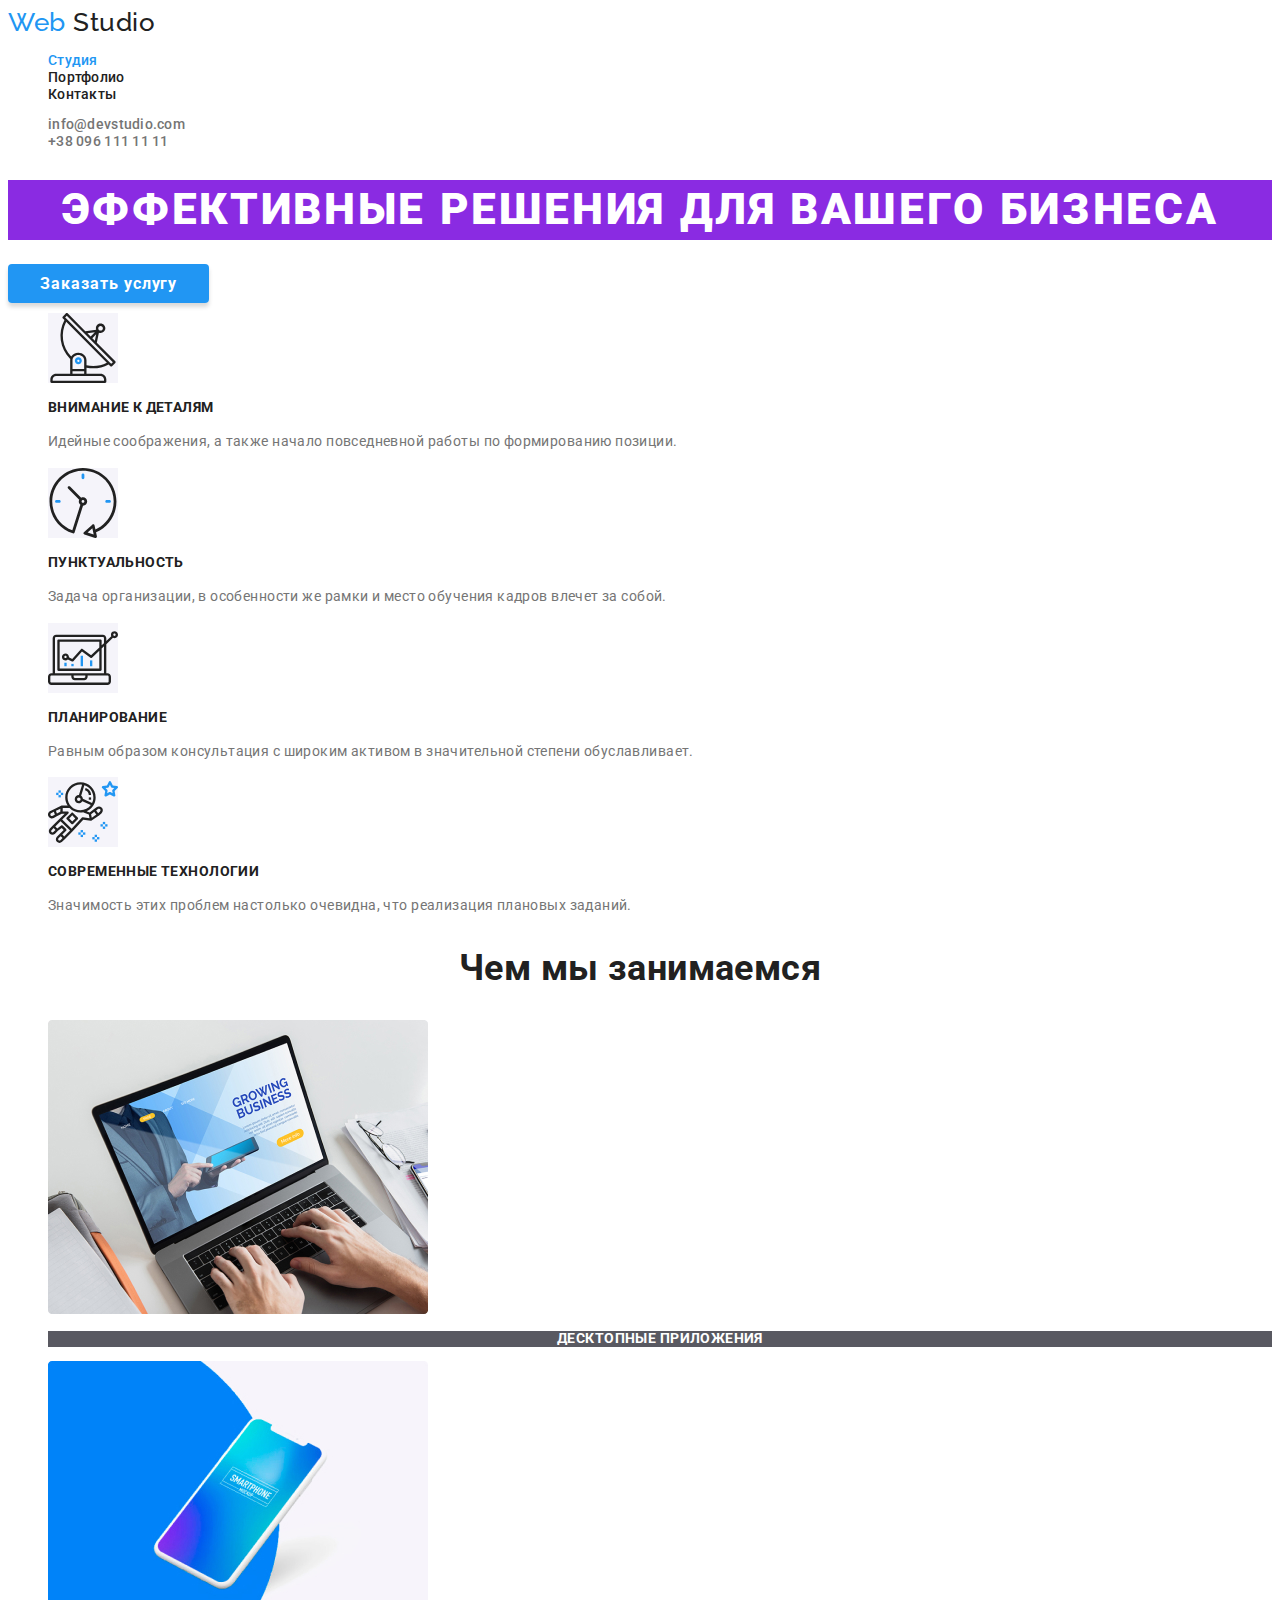
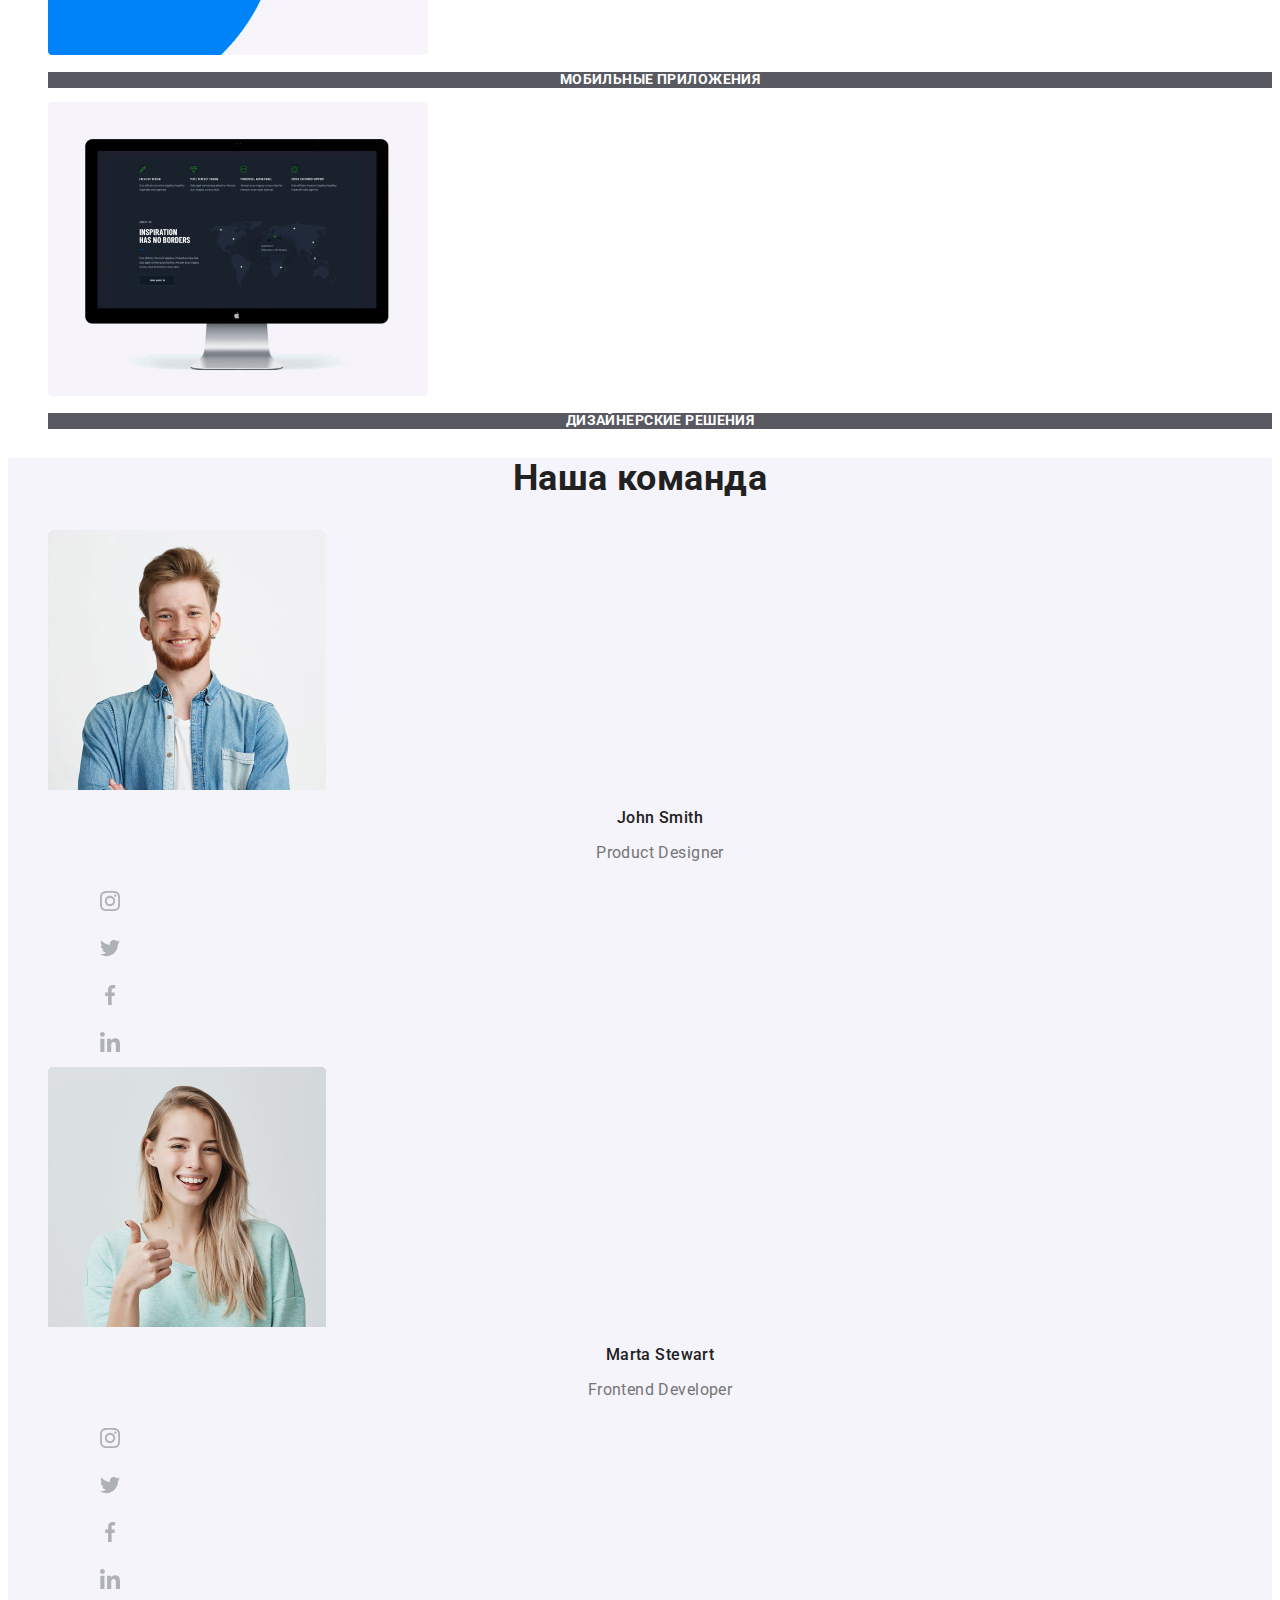
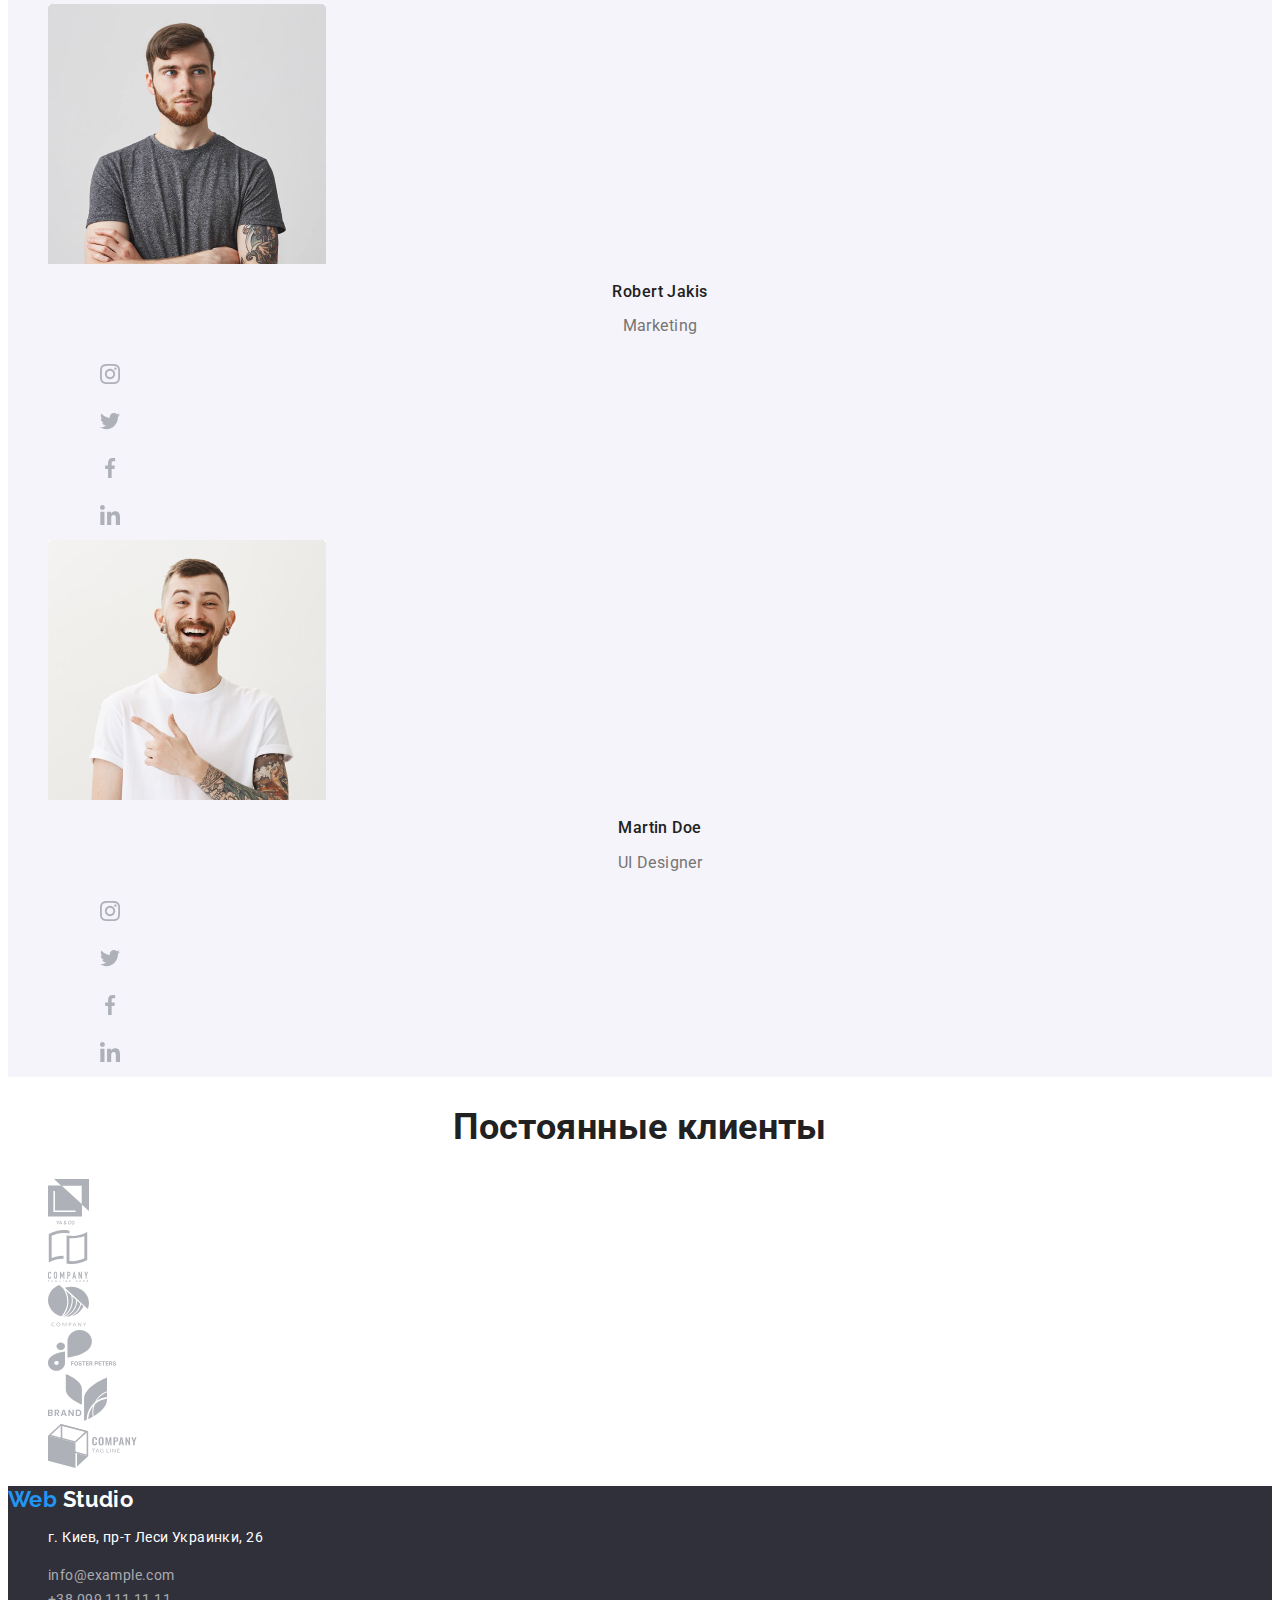
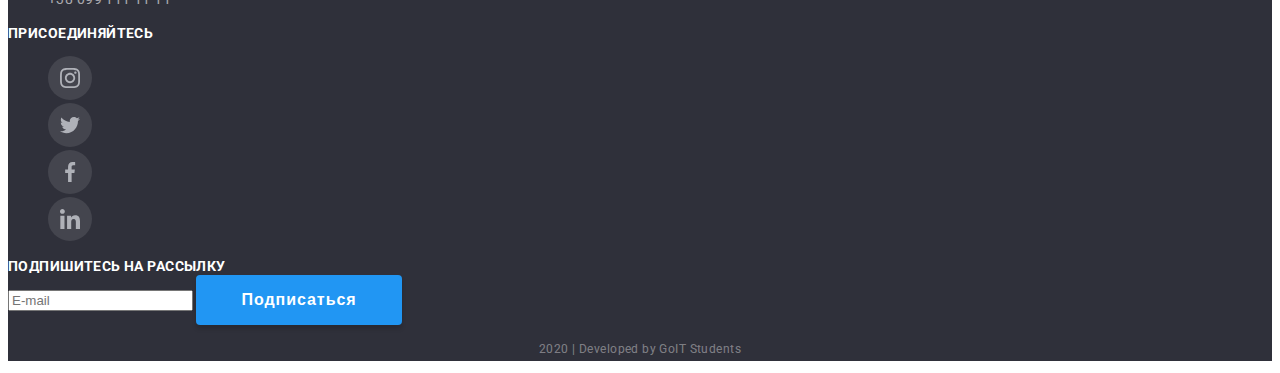
<file: index.html>
<!DOCTYPE html>
<html lang="ru">
  <head>
    <meta charset="UTF-8" />
    <meta name="viewport" content="width=device-width, initial-scale=1.0" />
    <link href="https://fonts.googleapis.com/css2?family=Raleway:wght@700&family=Roboto:wght@400;500;700;900&display=swap" rel="stylesheet" />
    <link rel="stylesheet" href="./css/general.css" />
    <link rel="stylesheet" href="./css/main.css" />
    <title>Web Studio</title>
  </head>
  <body>
    <!-- header -->
    <header class="header">
      <nav class="header-nav">
        <a class="link logo" href="./index.html"> <span class="leiba">Web</span> Studio</a>
        <ul class="site-nav list">
          <li>
            <a class="link current" href="./index.html">Студия</a>
          </li>
          <li>
            <a class="link" href="./portfolio.html">Портфолио</a>
          </li>
          <li>
            <a class="link" href="./contacts.html">Контакты</a>
          </li>
        </ul>
      </nav>
      <ul class="list">
        <li>
          <a class="header-contact link" href="mailto:info@devstudio.com">info@devstudio.com</a>
        </li>
        <li>
          <a class="header-contact link" href="tel:+380961111111">+38 096 111 11 11</a>
        </li>
      </ul>
    </header>
    <!-- end header -->
    <main>
      <!-- hero -->
      <section class="hero">
        <h1 class="hero-title">Эффективные решения для вашего бизнеса</h1>
        <a class="link botton" href="#">Заказать услугу</a>
      </section>
      <!-- end hero -->
      <!-- features -->
      <section>
        <h2 class="section-title is-hidden">Наши особенности</h2>
        <ul class="list">
          <li>
            <img class="features-img" src="./images/antenna.svg" alt="антена" />
            <h3 class="features-item">Внимание к деталям</h3>
            <p class="features-text">
              Идейные соображения, а также начало повседневной работы по формированию позиции.
            </p>
          </li>
          <li>
            <img class="features-img" src="./images/clock.svg" alt="часы" />
            <h3 class="features-item">Пунктуальность</h3>
            <p class="features-text">
              Задача организации, в особенности же рамки и место обучения кадров влечет за собой.
            </p>
          </li>
          <li>
            <img class="features-img" src="./images/diagram.svg" alt="диаграмма" />
            <h3 class="features-item">Планирование</h3>
            <p class="features-text">
              Равным образом консультация с широким активом в значительной степени обуславливает.
            </p>
          </li>
          <li>
            <img class="features-img" src="./images/astronaut.svg" alt="астронафт" />
            <h3 class="features-item">Современные технологии</h3>
            <p class="features-text">
              Значимость этих проблем настолько очевидна, что реализация плановых заданий.
            </p>
          </li>
        </ul>
      </section>
      <!-- end features -->
      <!-- work -->
      <section>
        <h2 class="section-title">Чем мы занимаемся</h2>
        <ul class="list">
          <li>
            <img src="./images/work1.jpg" alt="компютер" width="380" height="294" />
            <h3 class="services">Десктопные приложения</h3>
          </li>
          <li>
            <img src="./images/work2.jpg" alt="мобильный" width="380" height="294" />
            <h3 class="services">Мобильные приложения</h3>
          </li>
          <li>
            <img src="./images/work3.jpg" alt="монитор" width="380" height="294" />
            <h3 class="services">Дизайнерские решения</h3>
          </li>
        </ul>
      </section>
      <!-- end work -->
      <!-- team -->
      <section class="team">
        <h2 class="section-title">Наша команда</h2>
        <ul class="list">
          <li>
            <img src="./images/team1.jpg" alt="John Smith" width="278" height="260" />
            <h3 class="team-member">John Smith</h3>
            <p class="position">Product Designer</p>
            <ul class="social-links list">
              <li>
                <a href="#" aria-label="Instagram link"><img class="link" src="./images/social_links/Instagram.svg" alt="Инстаграм" /></a>
              </li>
              <li>
                <a href="#" aria-label="Twitter link"><img class="link" src="./images/social_links/Twitter.svg" alt="Твиттер" /></a>
              </li>
              <li>
                <a href="#" aria-label="Facebook link"><img class="link" src="./images/social_links/Facebook.svg" alt="Фейсбук" /></a>
              </li>
              <li>
                <a href="#" aria-label="LinkedIn link"><img class="link" src="./images/social_links/LinkedIn.svg" alt="Линкедин" /></a>
              </li>
            </ul>
          </li>
          <li>
            <img src="./images/team2.jpg" alt="Marta Stewart" width="278" height="260" />
            <h3 class="team-member">Marta Stewart</h3>
            <p class="position">Frontend Developer</p>
            <ul class="social-links list">
              <li>
                <a href="#" aria-label="Instagram link"><img class="link" src="./images/social_links/Instagram.svg" alt="Инстаграм" /></a>
              </li>
              <li>
                <a href="#" aria-label="Twitter link"><img class="link" src="./images/social_links/Twitter.svg" alt="Твиттер" /></a>
              </li>
              <li>
                <a href="#" aria-label="Facebook link"><img class="link" src="./images/social_links/Facebook.svg" alt="Фейсбук" /></a>
              </li>
              <li>
                <a href="#" aria-label="LinkedIn link"><img class="link" src="./images/social_links/LinkedIn.svg" alt="Линкедин" /></a>
              </li>
            </ul>
          </li>
          <li>
            <img src="./images/team3.jpg" alt="Robert Jakis" width="278" height="260" />
            <h3 class="team-member">Robert Jakis</h3>
            <p class="position">Marketing</p>
            <ul class="social-links list">
              <li>
                <a href="#" aria-label="Instagram link"><img class="link" src="./images/social_links/Instagram.svg" alt="Инстаграм" /></a>
              </li>
              <li>
                <a href="#" aria-label="Twitter link"><img class="link" src="./images/social_links/Twitter.svg" alt="Твиттер" /></a>
              </li>
              <li>
                <a href="#" aria-label="Facebook link"><img class="link" src="./images/social_links/Facebook.svg" alt="Фейсбук" /></a>
              </li>
              <li>
                <a href="#" aria-label="LinkedIn link"><img class="link" src="./images/social_links/LinkedIn.svg" alt="Линкедин" /></a>
              </li>
            </ul>
          </li>
          <li>
            <img src="./images/team4.jpg" alt="Martin Doe" width="278" height="260" />
            <h3 class="team-member">Martin Doe</h3>
            <p class="position">UI Designer</p>
            <ul class="social-links list">
              <li>
                <a href="#" aria-label="Instagram link"><img class="link" src="./images/social_links/Instagram.svg" alt="Инстаграм" /></a>
              </li>
              <li>
                <a href="#" aria-label="Twitter link"><img class="link" src="./images/social_links/Twitter.svg" alt="Твиттер" /></a>
              </li>
              <li>
                <a href="#" aria-label="Facebook link"><img class="link" src="./images/social_links/Facebook.svg" alt="Фейсбук" /></a>
              </li>
              <li>
                <a href="#" aria-label="LinkedIn link"><img class="link" src="./images/social_links/LinkedIn.svg" alt="Линкедин" /></a>
              </li>
            </ul>
          </li>
        </ul>
      </section>
      <!-- end team -->
      <!-- clients -->
      <section class="clients">
        <h2 class="section-title">Постоянные клиенты</h2>
        <ul class="list">
          <li>
            <a href="#"><img class="link" src="./images/clients/logo_1.svg" alt="компания YA&CO" /></a>
          </li>
          <li>
            <a href="#"><img class="link" src="./images/clients/logo_2.svg" alt="компания Tegline Here" /></a>
          </li>
          <li>
            <a href="#"><img class="link" src="./images/clients/logo_3.svg" alt="компания" /></a>
          </li>
          <li>
            <a href="#"><img class="link" src="./images/clients/logo_4.svg" alt="компания Foster Peters" /></a>
          </li>
          <li>
            <a href="#"><img class="link" src="./images/clients/logo_5.svg" alt="компания Brand" /></a>
          </li>
          <li>
            <a href="#"><img class="link" src="./images/clients/logo_6.svg" alt="компания Tag line" /></a>
          </li>
        </ul>
      </section>
      <!-- end clients -->
    </main>
    <!-- footer -->
    <footer class="footer">
      <div>
        <a class="logo link" href="./index.html"> <span class="leiba">Web</span> Studio</a>
        <address>
          <ul class="list address">
            <li><p>г. Киев, пр-т Леси Украинки, 26</p></li>
            <li>
              <a class="footer-contact link" href="mailto:info@example.com">info@example.com</a>
            </li>
            <li>
              <a class="footer-contact link" href="tel:+380961111111">+38 099 111 11 11</a>
            </li>
          </ul>
        </address>
      </div>
      <div>
        <b class="exhortation">Присоединяйтесь</b>
        <ul class="our social-links list">
          <li>
            <a href="#" aria-label="Instagram link"><img class="link" src="./images/social_links/Instagram.svg" alt="Инстаграм" /></a>
          </li>
          <li>
            <a href="#" aria-label="Twitter link"><img class="link" src="./images/social_links/Twitter.svg" alt="Твиттер" /></a>
          </li>
          <li>
            <a href="#" aria-label="Facebook link"><img class="link" src="./images/social_links/Facebook.svg" alt="Фейсбук" /></a>
          </li>
          <li>
            <a href="#" aria-label="LinkedIn link"><img class="link" src="./images/social_links/LinkedIn.svg" alt="Линкедин" /></a>
          </li>
        </ul>
      </div>
      <div>
        <b class="exhortation">Подпишитесь на рассылку</b>
        <form>
          <input type="email" placeholder="E-mail" />
          <button class="botton sign">Подписаться</button>
        </form>
      </div>
      <p class="copyright">2020 | Developed by GoIT Students</p>
    </footer>
    <!-- end footer -->
  </body>
</html>
</file>
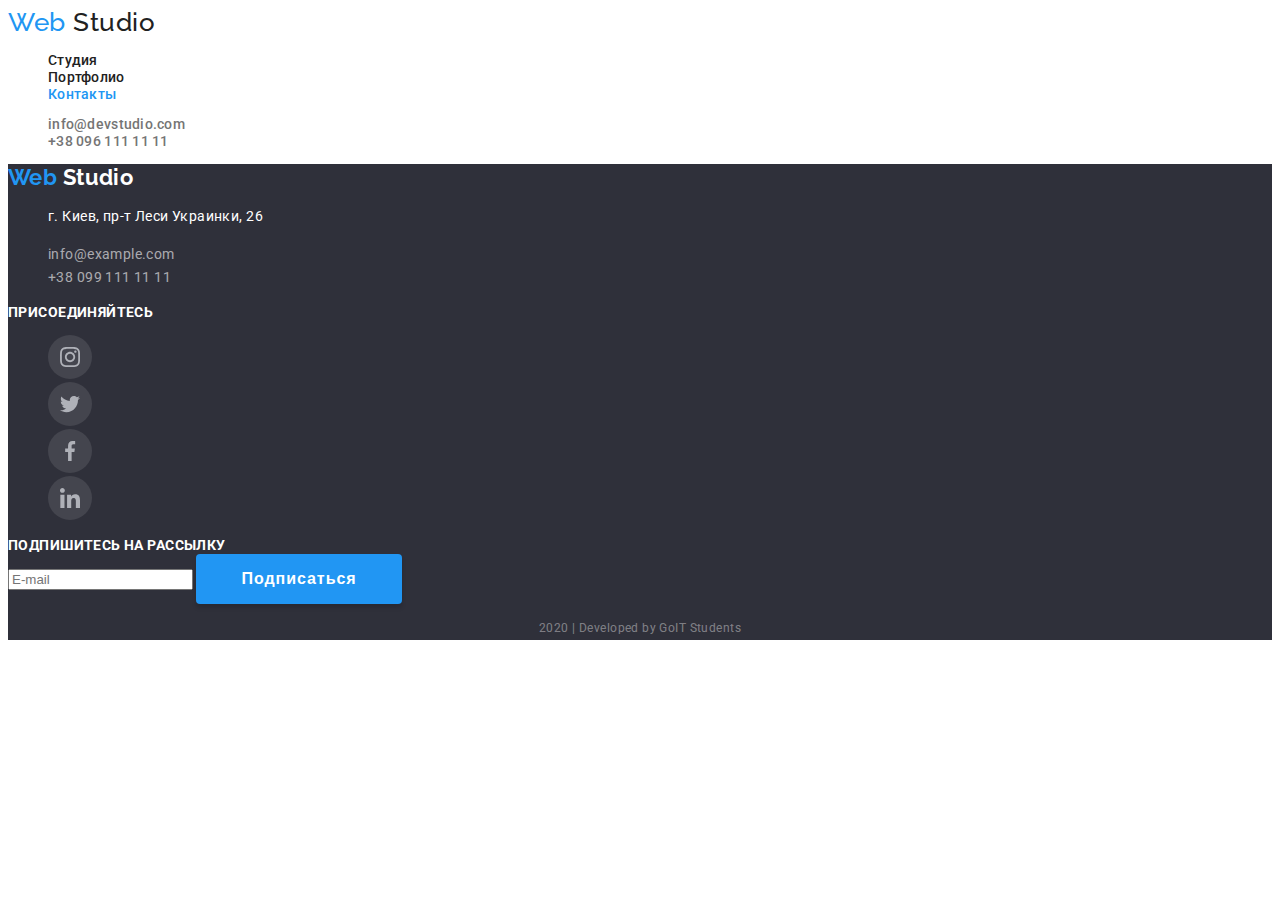
<file: contacts.html>
<!DOCTYPE html>
<html lang="ru">
  <head>
    <meta charset="UTF-8" />
    <meta name="viewport" content="width=device-width, initial-scale=1.0" />
    <link href="https://fonts.googleapis.com/css2?family=Raleway:wght@700&family=Roboto:wght@400;500;700;900&display=swap" rel="stylesheet" />
    <link rel="stylesheet" href="./css/general.css" />
    <title>Web Studio</title>
  </head>

  <body>
    <!-- header -->
    <header class="header">
      <nav class="header-nav">
        <a class="link logo" href="./index.html"> <span class="leiba">Web</span> Studio</a>
        <ul class="site-nav list">
          <li>
            <a class="link" href="./index.html">Студия</a>
          </li>
          <li>
            <a class="link" href="./portfolio.html">Портфолио</a>
          </li>
          <li>
            <a class="link current" href="./contacts.html">Контакты</a>
          </li>
        </ul>
      </nav>
      <ul class="list">
        <li>
          <a class="header-contact link" href="mailto:info@devstudio.com">info@devstudio.com</a>
        </li>
        <li>
          <a class="header-contact link" href="tel:+380961111111">+38 096 111 11 11</a>
        </li>
      </ul>
    </header>
    <!-- end header -->
    <main></main>
    <!-- footer -->
    <footer class="footer">
      <div>
        <a class="logo link" href="./index.html"> <span class="leiba">Web</span> Studio</a>
        <address>
          <ul class="list address">
            <li>
              <p>г. Киев, пр-т Леси Украинки, 26</p>
            </li>
            <li>
              <a class="footer-contact link" href="mailto:info@example.com">info@example.com</a>
            </li>
            <li>
              <a class="footer-contact link" href="tel:+380961111111">+38 099 111 11 11</a>
            </li>
          </ul>
        </address>
      </div>
      <div>
        <b class="exhortation">Присоединяйтесь</b>
        <ul class="our social-links list">
          <li>
            <a href="#" aria-label="Instagram link"><img class="link" src="./images/social_links/Instagram.svg" alt="Инстаграм" /></a>
          </li>
          <li>
            <a href="#" aria-label="Twitter link"><img class="link" src="./images/social_links/Twitter.svg" alt="Твиттер" /></a>
          </li>
          <li>
            <a href="#" aria-label="Facebook link"><img class="link" src="./images/social_links/Facebook.svg" alt="Фейсбук" /></a>
          </li>
          <li>
            <a href="#" aria-label="LinkedIn link"><img class="link" src="./images/social_links/LinkedIn.svg" alt="Линкедин" /></a>
          </li>
        </ul>
      </div>
      <div>
        <b class="exhortation">Подпишитесь на рассылку</b>
        <form>
          <input type="email" placeholder="E-mail" />
          <button class="botton sign">Подписаться</button>
        </form>
      </div>
      <p class="copyright">2020 | Developed by GoIT Students</p>
    </footer>
    <!-- end footer -->
  </body>
</html>
</file>
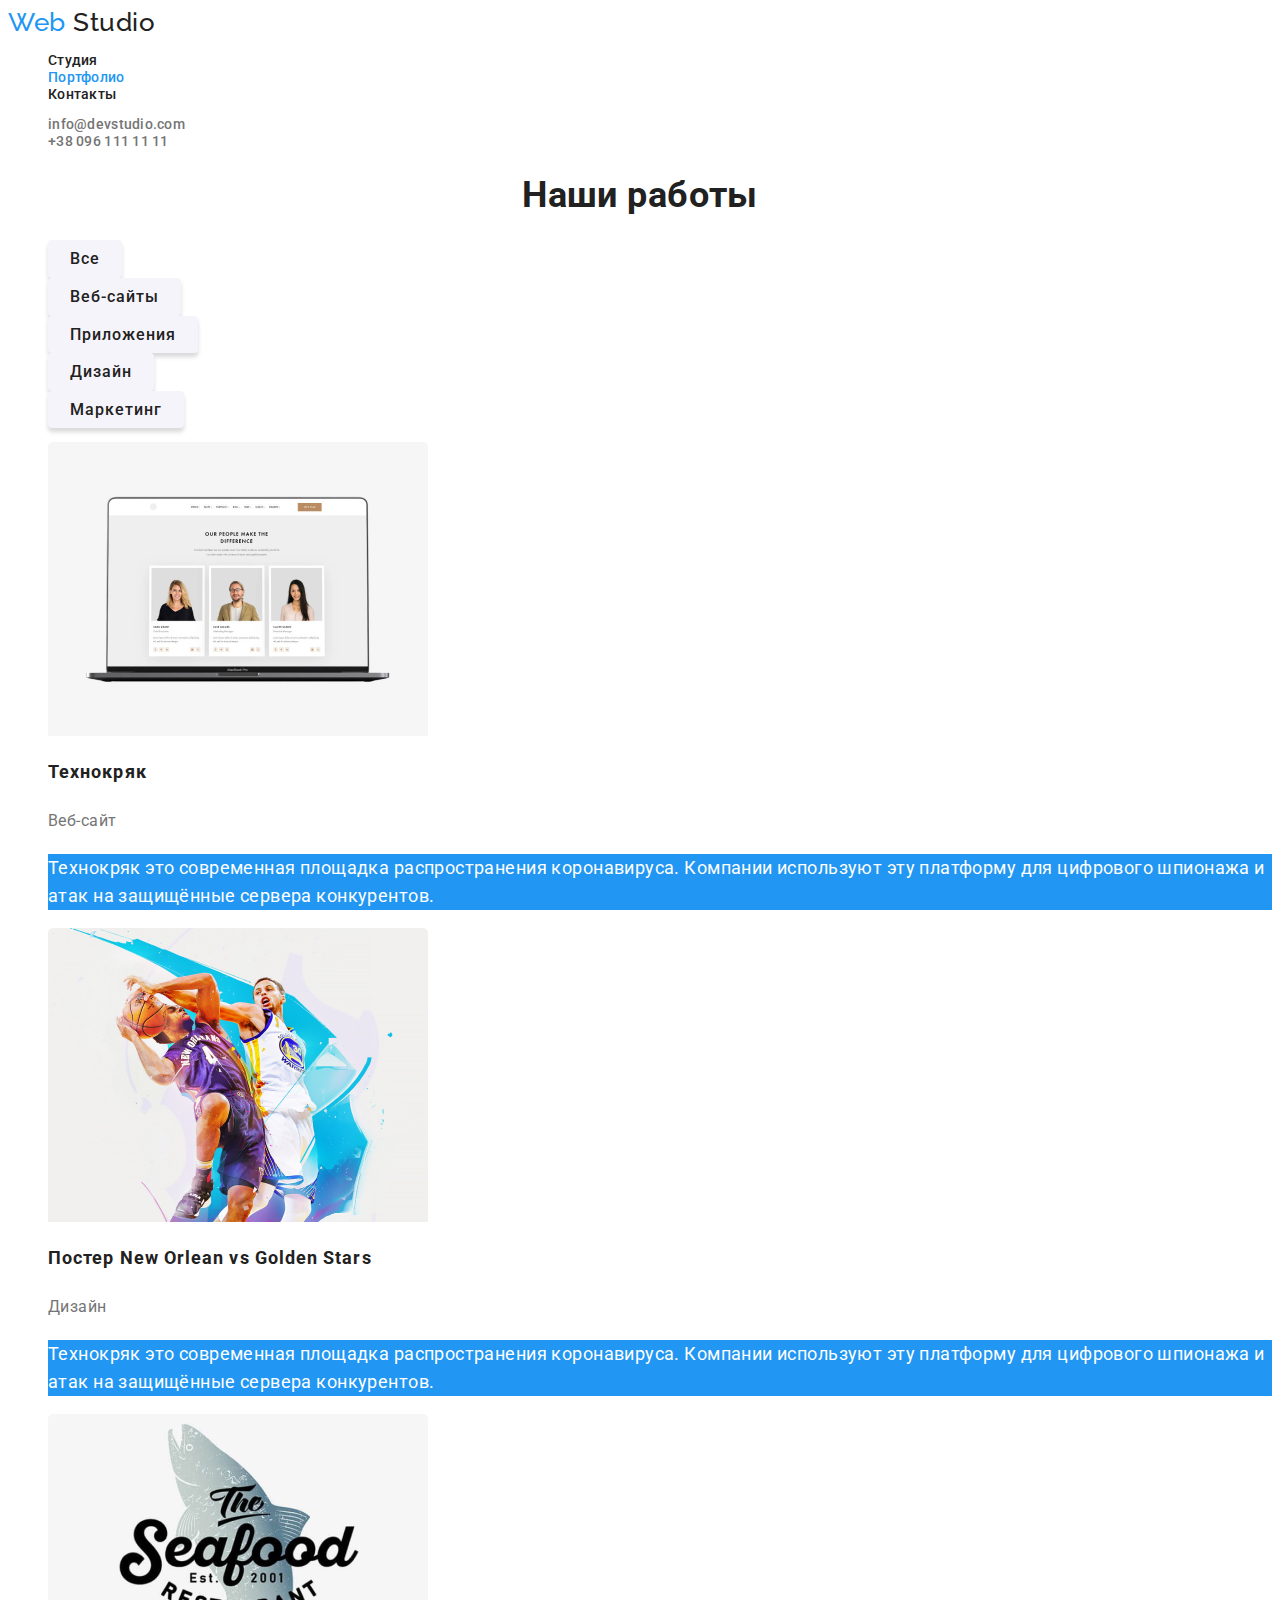
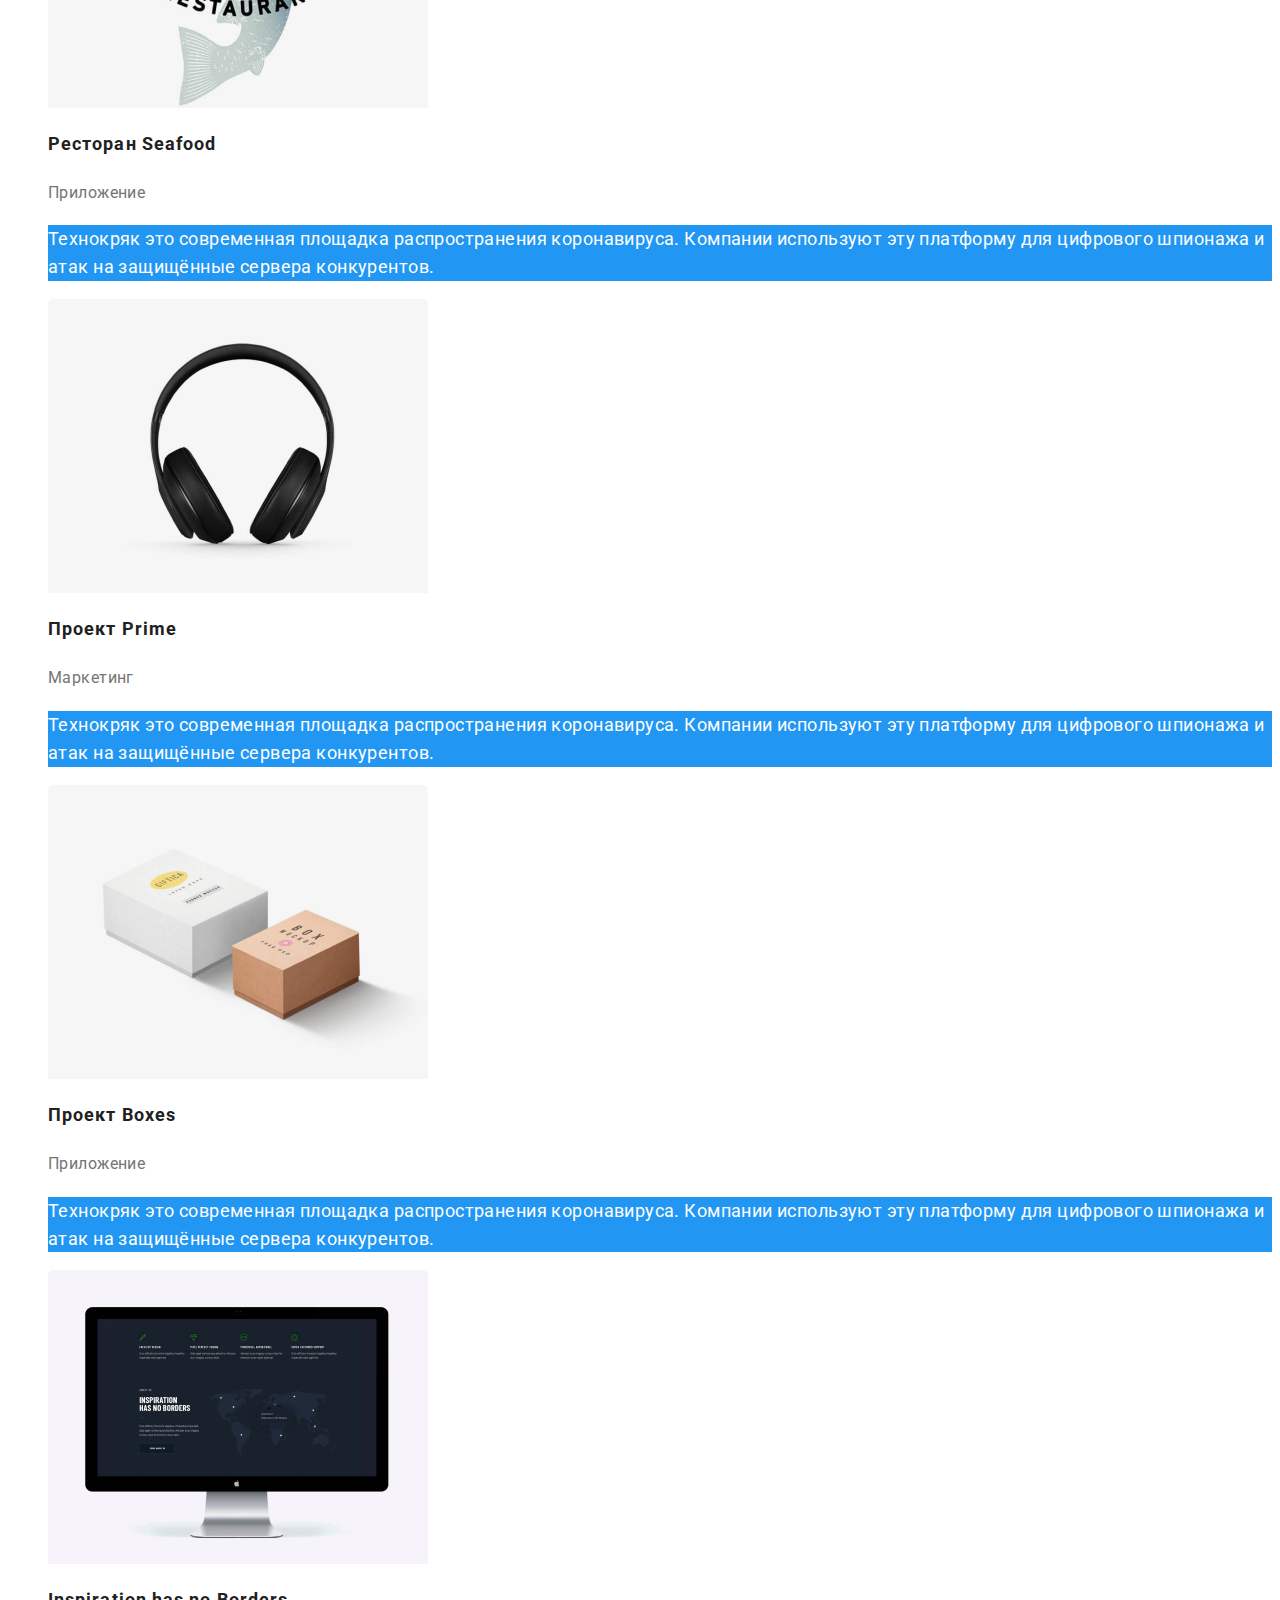
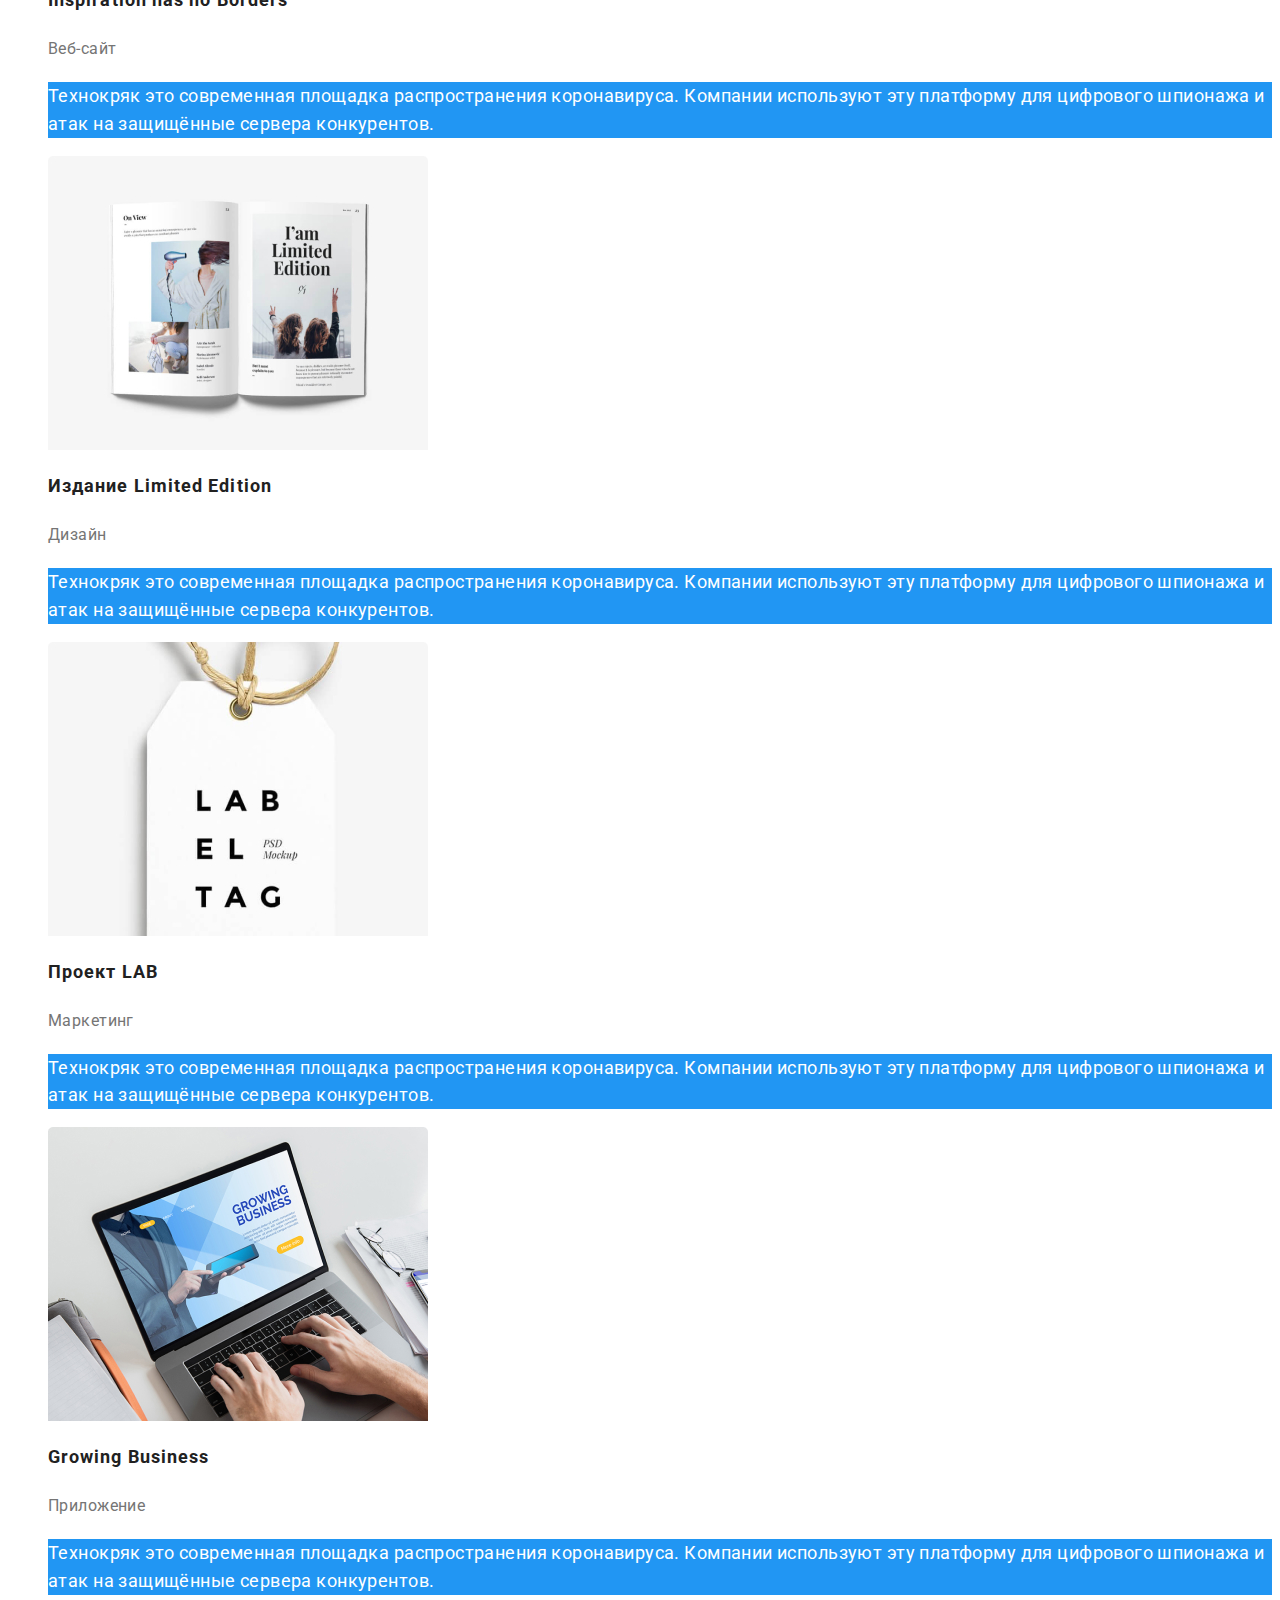
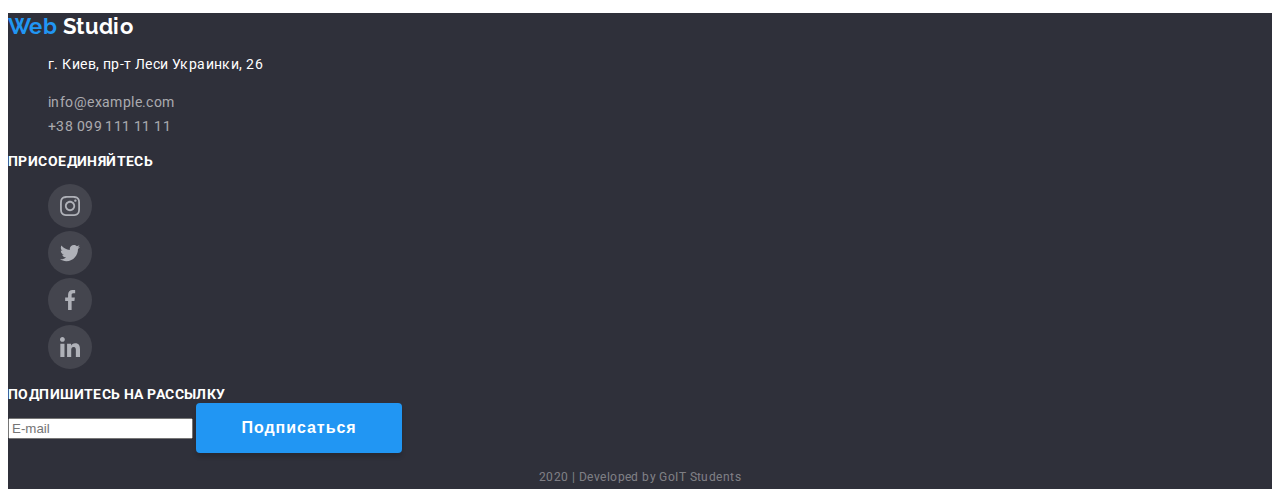
<file: portfolio.html>
<!DOCTYPE html>
<html lang="ru">
  <head>
    <meta charset="UTF-8" />
    <meta name="viewport" content="width=device-width, initial-scale=1.0" />
    <link href="https://fonts.googleapis.com/css2?family=Raleway:wght@700&family=Roboto:wght@400;500;700;900&display=swap" rel="stylesheet" />
    <link rel="stylesheet" href="./css/general.css" />
    <link rel="stylesheet" href="./css/portfolio.css" />
    <title>Web Studio</title>
  </head>
  <body>
    <!-- header -->
    <header class="header">
      <nav class="header-nav">
        <a class="link logo" href="./index.html"> <span class="leiba">Web</span> Studio</a>
        <ul class="site-nav list">
          <li>
            <a class="link" href="./index.html">Студия</a>
          </li>
          <li>
            <a class="link current" href="./portfolio.html">Портфолио</a>
          </li>
          <li>
            <a class="link" href="./contacts.html">Контакты</a>
          </li>
        </ul>
      </nav>
      <ul class="list">
        <li>
          <a class="header-contact link" href="mailto:info@devstudio.com">info@devstudio.com</a>
        </li>
        <li>
          <a class="header-contact link" href="tel:+380961111111">+38 096 111 11 11</a>
        </li>
      </ul>
    </header>
    <!-- end header -->
    <main>
      <section class="portfolio">
        <h1 class="section-title">Наши работы</h1>
        <ul class="list">
          <li><button class="botton">Все</button></li>
          <li><button class="botton">Веб-сайты</button></li>
          <li><button class="botton">Приложения</button></li>
          <li><button class="botton">Дизайн</button></li>
          <li><button class="botton">Маркетинг</button></li>
        </ul>
        <ul class="list">
          <li>
            <a class="link" href="">
              <img src="./images/portfolio/portfolio1.jpg" alt="Ноутбук" width="380" height="294" />
              <h2 class="portfolio-title">Технокряк</h2>
              <p class="portfolio-item">Веб-сайт</p>
              <p class="portfolio-text">
                Технокряк это современная площадка распространения коронавируса. Компании используют эту платформу для цифрового шпионажа и атак на защищённые сервера конкурентов.
              </p>
            </a>
          </li>
          <li>
            <a class="link" href="">
              <img src="./images/portfolio/portfolio2.jpg" alt="спортсмены" width="380" height="294" />
              <h2 class="portfolio-title">Постер New Orlean vs Golden Stars</h2>
              <p class="portfolio-item">Дизайн</p>
              <p class="portfolio-text">
                Технокряк это современная площадка распространения коронавируса. Компании используют эту платформу для цифрового шпионажа и атак на защищённые сервера конкурентов.
              </p>
            </a>
          </li>
          <li>
            <a class="link" href="">
              <img src="./images/portfolio/portfolio3.jpg" alt="Логотип ресторана" width="380" height="294" />
              <h2 class="portfolio-title">Ресторан Seafood</h2>
              <p class="portfolio-item">Приложение</p>
              <p class="portfolio-text">
                Технокряк это современная площадка распространения коронавируса. Компании используют эту платформу для цифрового шпионажа и атак на защищённые сервера конкурентов.
              </p>
            </a>
          </li>
          <li>
            <a class="link" href="">
              <img src="./images/portfolio/portfolio4.jpg" alt="Наушники" width="380" height="294" />
              <h2 class="portfolio-title">Проект Prime</h2>
              <p class="portfolio-item">Маркетинг</p>
              <p class="portfolio-text">
                Технокряк это современная площадка распространения коронавируса. Компании используют эту платформу для цифрового шпионажа и атак на защищённые сервера конкурентов.
              </p>
            </a>
          </li>
          <li>
            <a class="link" href="">
              <img src="./images/portfolio/portfolio5.jpg" alt="Коробки" width="380" height="294" />
              <h2 class="portfolio-title">Проект Boxes</h2>
              <p class="portfolio-item">Приложение</p>
              <p class="portfolio-text">
                Технокряк это современная площадка распространения коронавируса. Компании используют эту платформу для цифрового шпионажа и атак на защищённые сервера конкурентов.
              </p>
            </a>
          </li>
          <li>
            <a class="link" href="">
              <img src="./images/portfolio/portfolio6.jpg" alt="Монитор" width="380" height="294" />
              <h2 class="portfolio-title">Inspiration has no Borders</h2>
              <p class="portfolio-item">Веб-сайт</p>
              <p class="portfolio-text">
                Технокряк это современная площадка распространения коронавируса. Компании используют эту платформу для цифрового шпионажа и атак на защищённые сервера конкурентов.
              </p>
            </a>
          </li>
          <li>
            <a class="link" href="">
              <img src="./images/portfolio/portfolio7.jpg" alt="Книга" width="380" height="294" />
              <h2 class="portfolio-title">Издание Limited Edition</h2>
              <p class="portfolio-item">Дизайн</p>
              <p class="portfolio-text">
                Технокряк это современная площадка распространения коронавируса. Компании используют эту платформу для цифрового шпионажа и атак на защищённые сервера конкурентов.
              </p>
            </a>
          </li>
          <li>
            <a class="link" href="">
              <img src="./images/portfolio/portfolio8.jpg" alt="Этикетка" width="380" height="294" />
              <h2 class="portfolio-title">Проект LAB</h2>
              <p class="portfolio-item">Маркетинг</p>
              <p class="portfolio-text">
                Технокряк это современная площадка распространения коронавируса. Компании используют эту платформу для цифрового шпионажа и атак на защищённые сервера конкурентов.
              </p>
            </a>
          </li>
          <li>
            <a class="link" href="">
              <img src="./images/portfolio/portfolio9.jpg" alt="Ноутбук" width="380" height="294" />
              <h2 class="portfolio-title">Growing Business</h2>
              <p class="portfolio-item">Приложение</p>
              <p class="portfolio-text">
                Технокряк это современная площадка распространения коронавируса. Компании используют эту платформу для цифрового шпионажа и атак на защищённые сервера конкурентов.
              </p>
            </a>
          </li>
        </ul>
      </section>
    </main>
    <!-- footer -->
    <footer class="footer">
      <div>
        <a class="logo link" href="./index.html"> <span class="leiba">Web</span> Studio</a>
        <address>
          <ul class="list address">
            <li>
              <p>г. Киев, пр-т Леси Украинки, 26</p>
            </li>
            <li>
              <a class="footer-contact link" href="mailto:info@example.com">info@example.com</a>
            </li>
            <li>
              <a class="footer-contact link" href="tel:+380961111111">+38 099 111 11 11</a>
            </li>
          </ul>
        </address>
      </div>
      <div>
        <b class="exhortation">Присоединяйтесь</b>
        <ul class="our social-links list">
          <li>
            <a href="#" aria-label="Instagram link"><img class="link" src="./images/social_links/Instagram.svg" alt="Инстаграм" /></a>
          </li>
          <li>
            <a href="#" aria-label="Twitter link"><img class="link" src="./images/social_links/Twitter.svg" alt="Твиттер" /></a>
          </li>
          <li>
            <a href="#" aria-label="Facebook link"><img class="link" src="./images/social_links/Facebook.svg" alt="Фейсбук" /></a>
          </li>
          <li>
            <a href="#" aria-label="LinkedIn link"><img class="link" src="./images/social_links/LinkedIn.svg" alt="Линкедин" /></a>
          </li>
        </ul>
      </div>
      <div>
        <b class="exhortation">Подпишитесь на рассылку</b>
        <form>
          <input type="email" placeholder="E-mail" />
          <button class="botton sign">Подписаться</button>
        </form>
      </div>
      <p class="copyright">2020 | Developed by GoIT Students</p>
    </footer>
    <!-- end footer -->
  </body>
</html>
</file>
<file: css/general.css>
:root {
  --primary-text-color: #757575;
  --title-text-color: #212121;
  --accent-color: #2196f3;
  --primary-white-color: #ffffff;
  --secondary-bg-color: #f5f4fa;
}

/* MAIN */
body {
  color: var(--primary-text-color);
  background-color: var(--primary-white-color);
  font-family: Roboto, sans-serif;
  font-size: 14px;
  letter-spacing: 0.03em;
}

.list {
  list-style: none;
}

.link {
  text-decoration: none;
}

.is-hidden {
  display: none;
}

.botton {
  color: var(--primary-white-color);
  background-color: var(--accent-color);
  font-weight: 700;
  font-size: 16px;
  line-height: 1.88;
  letter-spacing: 0.06em;
  padding: 10px 32px;
  border-radius: 4px;
  border: none;
  box-shadow: 0px 4px 4px rgba(0, 0, 0, 0.15);
}

.botton:hover {
  background-color: var(--primary-white-color);
  color: var(--accent-color);
}

.section-title {
  color: var(--title-text-color);
  font-size: 36px;
  font-weight: 700;
  line-height: 1.16;
  text-align: center;
}

.social-links .link {
  border-radius: 50%;
}

.social-links .link:hover,
.social-links .link:focus {
  background-color: var(--accent-color);
}
/* end MAIN */

/* HEADER */
.logo {
  font-family: Raleway, sans-serif;
  font-size: 26px;
  font-weight: 700;
  line-height: 1.2;
}

.leiba {
  color: var(--accent-color);
}

.header-nav .link {
  color: var(--title-text-color);
  font-weight: 500;
  line-height: 1.14;
  letter-spacing: 0.02em;
}

.site-nav .link:hover,
.site-nav .link:focus {
  color: var(--accent-color);
}

.link.current {
  color: var(--accent-color);
}

.header-contact {
  color: var(--primary-text-color);
  font-weight: 500;
  line-height: 1.14;
  letter-spacing: 0.02em;
}

.header-contact:hover,
.header-contact:focus {
  color: var(--accent-color);
}
/* end HEADER */

/* FOOTER */
.footer {
  background-color: #2f303a;
  color: var(--primary-white-color);
}

.footer .logo {
  color: var(--primary-white-color);
  font-size: 22px;
}

.footer-contact {
  color: rgba(255, 255, 255, 0.6);
}

.footer-contact:hover,
.footer-contact:focus {
  color: var(--accent-color);
}

.our .link {
  background-color: rgba(255, 255, 255, 0.1);
}

.address {
  line-height: 1.7;
  font-style: normal;
}

.exhortation {
  font-weight: 700;
  line-height: 1.14;
  text-transform: uppercase;
}

.sign {
  font-weight: 900;
  padding: 10px 45px;
}

.copyright {
  color: rgba(255, 255, 255, 0.4);
  font-size: 12px;
  line-height: 2;
  text-align: center;
}
/* end FOOTER */
</file>
<file: css/main.css>
/* HERO */
.hero-title {
  color: var(--primary-white-color);
  background-color: blueviolet;
  font-weight: 900;
  font-size: 44px;
  line-height: 1.36;
  letter-spacing: 0.06em;
  text-align: center;
  text-transform: uppercase;
}
/* end HERO */

/* FEATURES */
.features-item {
  color: var(--title-text-color);
  font-weight: 700;
  font-size: 14px;
  line-height: 1.14;
  text-transform: uppercase;
}

.features-img {
  background-color: var(--secondary-bg-color);
}

.features-img:hover {
  background-color: var(--accent-color);
}

.features-text {
  line-height: 1.7;
}
/* end FEATURES */

/* WORK */
.services {
  background-color: rgba(47, 48, 58, 0.8);
  color: var(--primary-white-color);
  font-weight: 700;
  font-size: 14px;
  line-height: 1.14;
  text-transform: uppercase;
  text-align: center;
}
/* end WORK */

/* OUR TEAM */
.team {
  background-color: var(--secondary-bg-color);
}

.team-member {
  color: var(--title-text-color);
  font-weight: 500;
  font-size: 16px;
  line-height: 1.18;
  text-align: center;
}

.position {
  font-size: 16px;
  line-height: 1.18;
  text-align: center;
}
/* end OUR TEAM  */

/* CLIENTS */
.clients .link:hover,
.clients .link:focus {
  background-color: var(--accent-color);
}
/* end CLIENTS */
</file>
<file: css/portfolio.css>
/* FILTER */
.portfolio .botton {
  font-family: Roboto, sans-serif;
  color: var(--title-text-color);
  background-color: var(--secondary-bg-color);
  font-weight: 500;
  line-height: 1.6;
  padding: 6px 22px;
}

.portfolio .botton:hover,
.portfolio .botton:focus {
  color: var(--primary-white-color);
  background-color: var(--accent-color);
}
/* end FILTER */

/* PORTFOLIO */
.portfolio-title {
  color: var(--title-text-color);
  font-weight: 700;
  font-size: 18px;
  line-height: 2;
  letter-spacing: 0.06em;
}

.portfolio-item {
  color: var(--primary-text-color);
  font-size: 16px;
  line-height: 1.87;
}

.portfolio-text {
  color: var(--primary-white-color);
  background-color: var(--accent-color);
  font-size: 18px;
  line-height: 1.55;
}
/* end PORTFOLIO */
</file>
